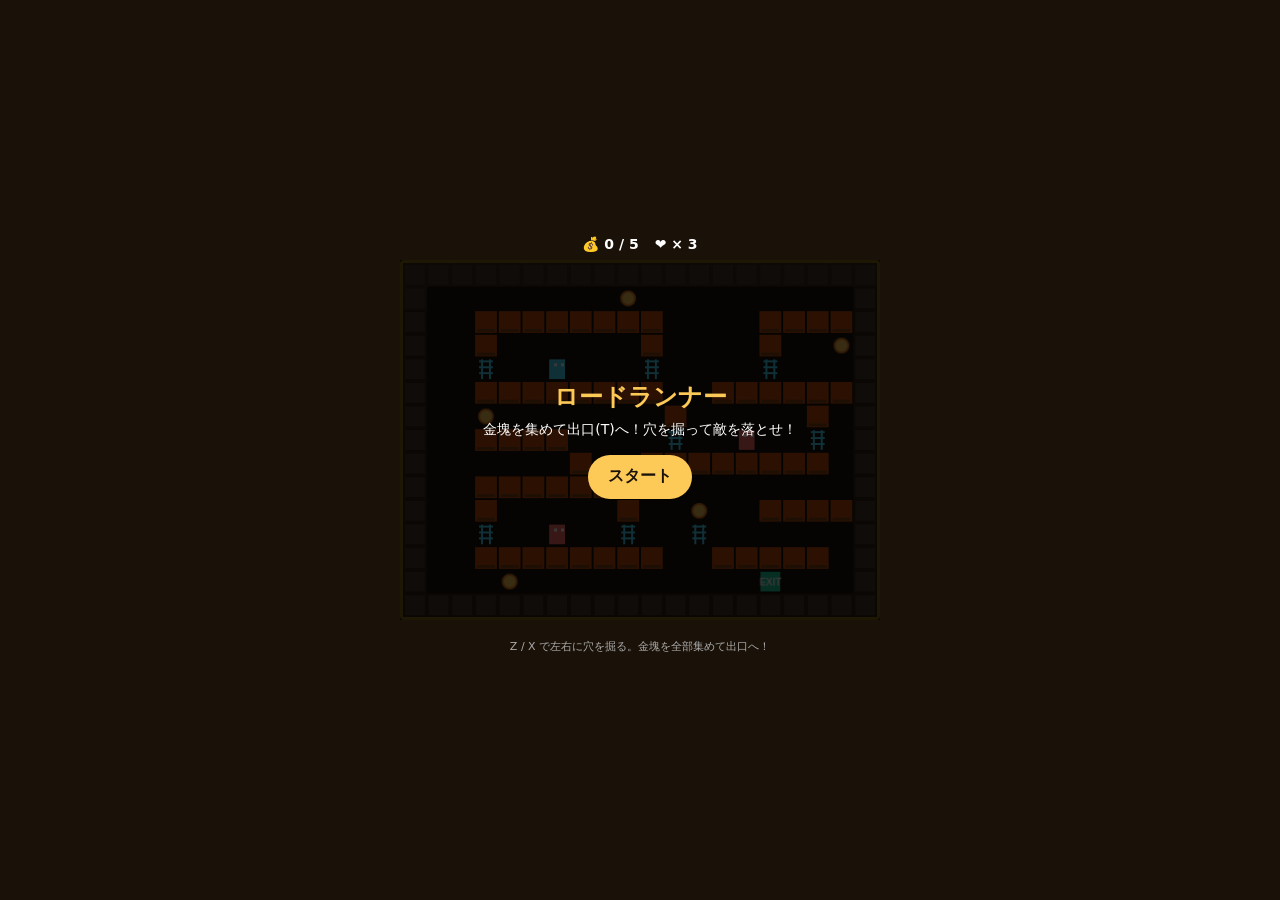
<file: games/lode-runner/index.html>
<!DOCTYPE html>
<html lang="ja">
<head>
  <meta charset="UTF-8">
  <meta name="viewport" content="width=device-width, initial-scale=1, user-scalable=no">
  <title>ロードランナー</title>
  <style>
    *,
    *::before,
    *::after {
      box-sizing: border-box;
    }

    html,
    body {
      margin: 0;
      height: 100%;
      overflow: hidden;
    }

    body {
      font-family: system-ui, -apple-system, "Segoe UI", sans-serif;
      background: #1a1208;
      color: #fff;
      touch-action: none;
      user-select: none;
    }

    #game-root {
      display: flex;
      flex-direction: column;
      align-items: center;
      justify-content: center;
      height: 100%;
      padding: 0.5rem;
      gap: 0.5rem;
    }

    #hud {
      display: flex;
      gap: 1rem;
      font-size: 0.875rem;
      font-weight: 700;
      flex-wrap: wrap;
      justify-content: center;
    }

    #canvas-wrap {
      position: relative;
      max-width: 100%;
    }

    canvas {
      display: block;
      max-width: min(98vw, 480px);
      height: auto;
      border: 3px solid #8b6914;
      border-radius: 4px;
    }

    #overlay {
      position: absolute;
      inset: 0;
      display: none;
      flex-direction: column;
      align-items: center;
      justify-content: center;
      background: rgba(0, 0, 0, 0.78);
      text-align: center;
      padding: 1rem;
    }

    #overlay.is-visible {
      display: flex;
    }

    #overlay h2 {
      margin: 0 0 0.5rem;
      color: #feca57;
    }

    #overlay p {
      margin: 0 0 1rem;
      font-size: 0.875rem;
    }

    #overlay button {
      min-width: 44px;
      min-height: 44px;
      padding: 0.625rem 1.25rem;
      border: none;
      border-radius: 999px;
      background: #feca57;
      color: #1a1208;
      font: inherit;
      font-weight: 700;
      cursor: pointer;
    }

    #touch-controls {
      display: none;
      width: 100%;
      max-width: 360px;
      gap: 0.375rem;
      grid-template-columns: repeat(4, 1fr);
    }

    .touch-btn {
      min-height: 52px;
      border: 2px solid #8b6914;
      border-radius: 10px;
      background: rgba(139, 105, 20, 0.35);
      color: #fff;
      font: inherit;
      font-size: 0.6875rem;
      font-weight: 700;
      cursor: pointer;
    }

    .touch-btn:active,
    .touch-btn.is-active {
      background: rgba(254, 202, 87, 0.4);
    }

    #hint {
      font-size: 0.6875rem;
      color: #aaa;
      text-align: center;
    }

    @media (pointer: coarse) {
      #touch-controls {
        display: grid;
      }
    }
  </style>
</head>
<body>
  <div id="game-root">
    <div id="hud">
      <span id="score">💰 0 / 0</span>
      <span id="lives">❤️ × 3</span>
    </div>

    <div id="canvas-wrap">
      <canvas id="game" tabindex="0"></canvas>
      <div id="overlay">
        <h2 id="overlay-title"></h2>
        <p id="overlay-msg"></p>
        <button type="button" id="overlay-btn">スタート</button>
      </div>
    </div>

    <div id="touch-controls">
      <button type="button" class="touch-btn" data-action="left">←</button>
      <button type="button" class="touch-btn" data-action="up">↑</button>
      <button type="button" class="touch-btn" data-action="right">→</button>
      <button type="button" class="touch-btn" data-action="down">↓</button>
      <button type="button" class="touch-btn" data-action="dig-left">掘←</button>
      <button type="button" class="touch-btn" data-action="dig-right">掘→</button>
    </div>

    <p id="hint">Z / X で左右に穴を掘る。金塊を全部集めて出口へ！</p>
  </div>

  <script src="game.js"></script>
</body>
</html>
</file>
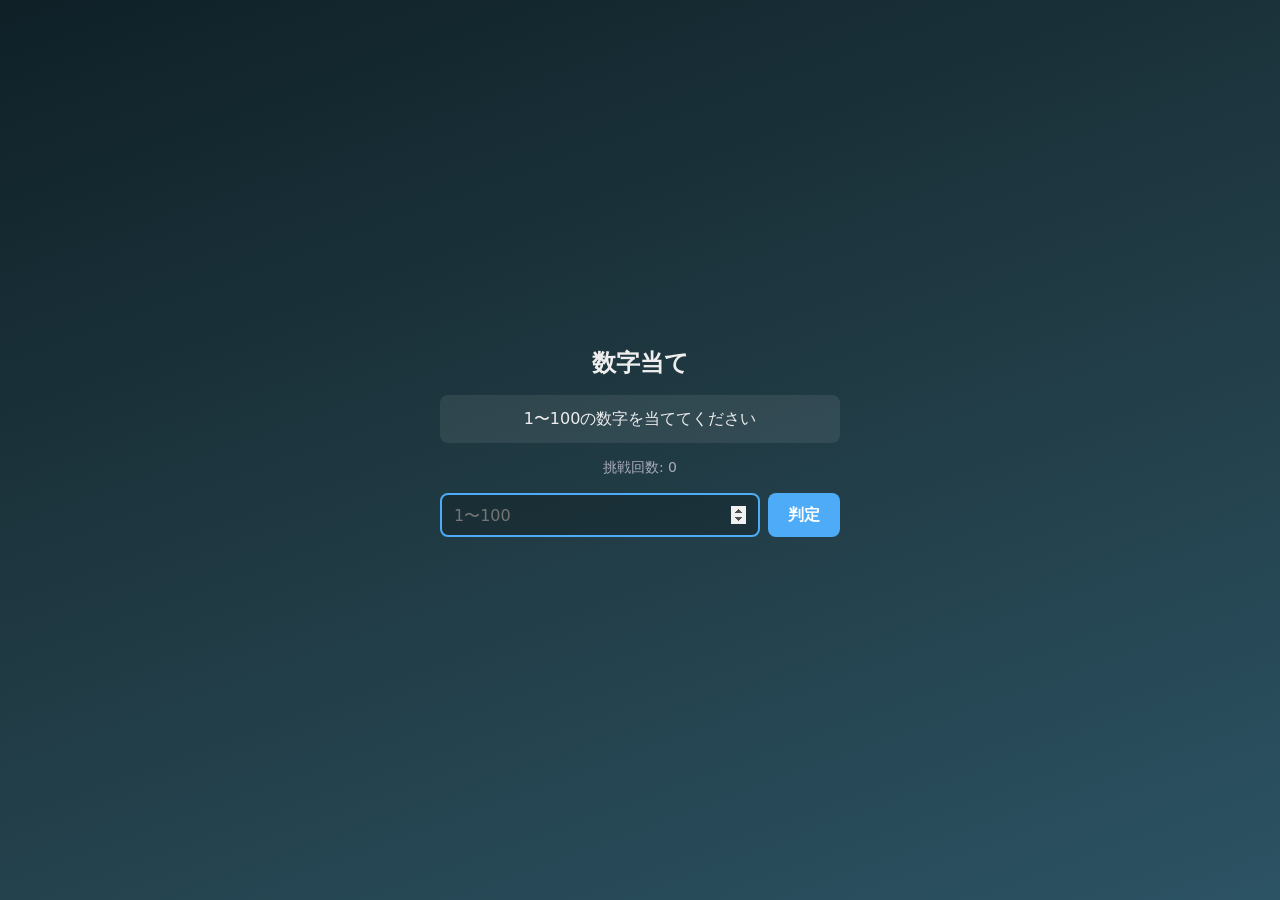
<file: games/number-guess/index.html>
<!DOCTYPE html>
<html lang="ja">
<head>
  <meta charset="UTF-8">
  <meta name="viewport" content="width=device-width, initial-scale=1">
  <title>数字当て</title>
  <style>
    *,
    *::before,
    *::after {
      box-sizing: border-box;
    }

    html,
    body {
      margin: 0;
      height: 100%;
    }

    body {
      font-family: system-ui, -apple-system, "Segoe UI", sans-serif;
      background: linear-gradient(160deg, #0f2027 0%, #203a43 50%, #2c5364 100%);
      color: #eee;
      display: flex;
      flex-direction: column;
      align-items: center;
      justify-content: center;
      padding: 1rem;
      touch-action: manipulation;
    }

    .panel {
      width: min(400px, 100%);
      text-align: center;
    }

    h1 {
      margin: 0 0 0.5rem;
      font-size: clamp(1.25rem, 5vw, 1.5rem);
    }

    .hint {
      min-height: 3rem;
      margin: 1rem 0;
      padding: 0.75rem;
      border-radius: 8px;
      background: rgba(255, 255, 255, 0.08);
      font-size: 1rem;
      line-height: 1.5;
    }

    .attempts {
      color: #aab;
      font-size: 0.875rem;
      margin-bottom: 1rem;
    }

    .input-row {
      display: flex;
      gap: 0.5rem;
      margin-bottom: 1rem;
    }

    input[type="number"] {
      flex: 1;
      min-height: 44px;
      padding: 0.5rem 0.75rem;
      border: 2px solid #3d5a6c;
      border-radius: 8px;
      background: rgba(0, 0, 0, 0.2);
      color: inherit;
      font-size: 1.125rem;
      font: inherit;
    }

    input[type="number"]:focus {
      outline: none;
      border-color: #4dabf7;
    }

    button {
      min-width: 44px;
      min-height: 44px;
      padding: 0.5rem 1.25rem;
      border: none;
      border-radius: 8px;
      background: #4dabf7;
      color: #fff;
      font: inherit;
      font-weight: 600;
      cursor: pointer;
    }

    button:hover:not(:disabled) {
      background: #339af0;
    }

    button:disabled {
      opacity: 0.5;
      cursor: default;
    }

    .restart-btn {
      margin-top: 0.5rem;
      background: transparent;
      border: 2px solid #4dabf7;
      color: #4dabf7;
    }

    .restart-btn:hover:not(:disabled) {
      background: rgba(77, 171, 247, 0.15);
    }
  </style>
</head>
<body>
  <div class="panel">
    <h1>数字当て</h1>
    <p class="hint" id="hint">1〜100の数字を当ててください</p>
    <p class="attempts" id="attempts">挑戦回数: 0</p>

    <div class="input-row">
      <input
        type="number"
        id="guess-input"
        min="1"
        max="100"
        inputmode="numeric"
        placeholder="1〜100"
        aria-label="予想する数字"
      >
      <button type="button" id="guess-btn">判定</button>
    </div>

    <button type="button" class="restart-btn" id="restart-btn" hidden>もう一度</button>
  </div>

  <script src="game.js"></script>
</body>
</html>
</file>
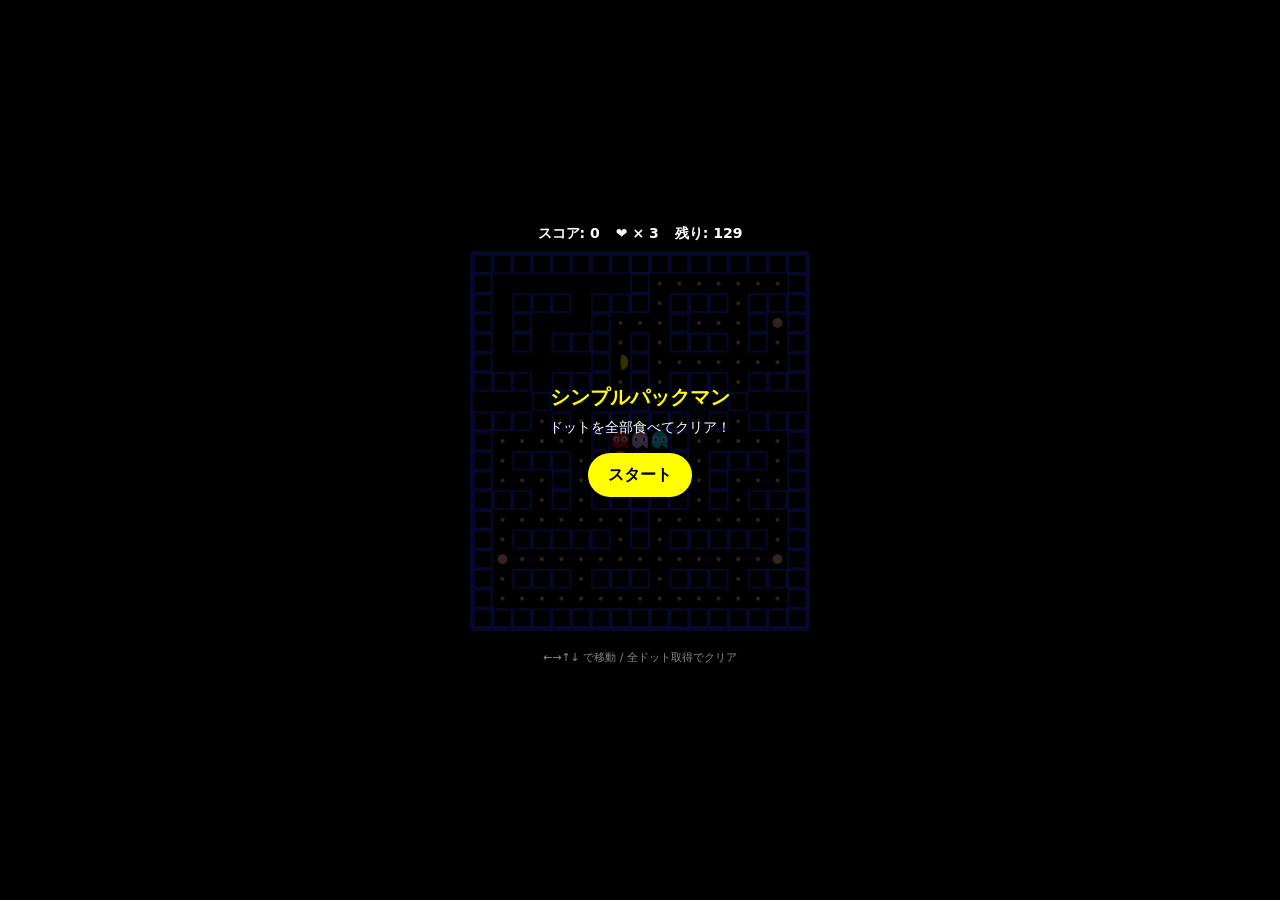
<file: games/simple-pacman/index.html>
<!DOCTYPE html>
<html lang="ja">
<head>
  <meta charset="UTF-8">
  <meta name="viewport" content="width=device-width, initial-scale=1, user-scalable=no">
  <title>シンプルパックマン</title>
  <style>
    *,
    *::before,
    *::after {
      box-sizing: border-box;
    }

    html,
    body {
      margin: 0;
      height: 100%;
      overflow: hidden;
    }

    body {
      font-family: system-ui, -apple-system, "Segoe UI", sans-serif;
      background: #000;
      color: #fff;
      touch-action: none;
      user-select: none;
    }

    #game-root {
      display: flex;
      flex-direction: column;
      align-items: center;
      justify-content: center;
      height: 100%;
      padding: 0.5rem;
      gap: 0.5rem;
    }

    #hud {
      display: flex;
      gap: 1rem;
      font-size: 0.875rem;
      font-weight: 700;
      flex-wrap: wrap;
      justify-content: center;
    }

    #canvas-wrap {
      position: relative;
      max-width: 100%;
    }

    canvas {
      display: block;
      max-width: min(95vw, 380px);
      height: auto;
      border: 3px solid #2121de;
      border-radius: 4px;
    }

    #overlay {
      position: absolute;
      inset: 0;
      display: none;
      flex-direction: column;
      align-items: center;
      justify-content: center;
      background: rgba(0, 0, 0, 0.8);
      text-align: center;
      padding: 1rem;
    }

    #overlay.is-visible {
      display: flex;
    }

    #overlay h2 {
      margin: 0 0 0.5rem;
      font-size: 1.25rem;
      color: #ff0;
    }

    #overlay p {
      margin: 0 0 1rem;
      font-size: 0.875rem;
    }

    #overlay button {
      min-width: 44px;
      min-height: 44px;
      padding: 0.625rem 1.25rem;
      border: none;
      border-radius: 999px;
      background: #ff0;
      color: #000;
      font: inherit;
      font-weight: 700;
      cursor: pointer;
    }

    #touch-controls {
      display: none;
      grid-template-columns: repeat(3, 56px);
      grid-template-rows: repeat(2, 56px);
      gap: 4px;
    }

    .touch-btn {
      min-width: 56px;
      min-height: 56px;
      border: 2px solid #2121de;
      border-radius: 10px;
      background: rgba(33, 33, 222, 0.3);
      color: #fff;
      font: inherit;
      font-size: 1.25rem;
      font-weight: 700;
      cursor: pointer;
    }

    .touch-btn:active,
    .touch-btn.is-active {
      background: rgba(255, 255, 0, 0.35);
    }

    .touch-btn.hidden {
      visibility: hidden;
    }

    #hint {
      font-size: 0.6875rem;
      color: #888;
      text-align: center;
    }

    @media (pointer: coarse) {
      #touch-controls {
        display: grid;
      }
    }
  </style>
</head>
<body>
  <div id="game-root">
    <div id="hud">
      <span id="score">スコア: 0</span>
      <span id="lives">❤️ × 3</span>
      <span id="dots-left">残り: 0</span>
    </div>

    <div id="canvas-wrap">
      <canvas id="game"></canvas>
      <div id="overlay">
        <h2 id="overlay-title"></h2>
        <p id="overlay-msg"></p>
        <button type="button" id="overlay-btn">スタート</button>
      </div>
    </div>

    <div id="touch-controls">
      <button type="button" class="touch-btn hidden"></button>
      <button type="button" class="touch-btn" data-dir="up">↑</button>
      <button type="button" class="touch-btn hidden"></button>
      <button type="button" class="touch-btn" data-dir="left">←</button>
      <button type="button" class="touch-btn" data-dir="down">↓</button>
      <button type="button" class="touch-btn" data-dir="right">→</button>
    </div>

    <p id="hint">←→↑↓ で移動 / 全ドット取得でクリア</p>
  </div>

  <script src="game.js"></script>
</body>
</html>
</file>
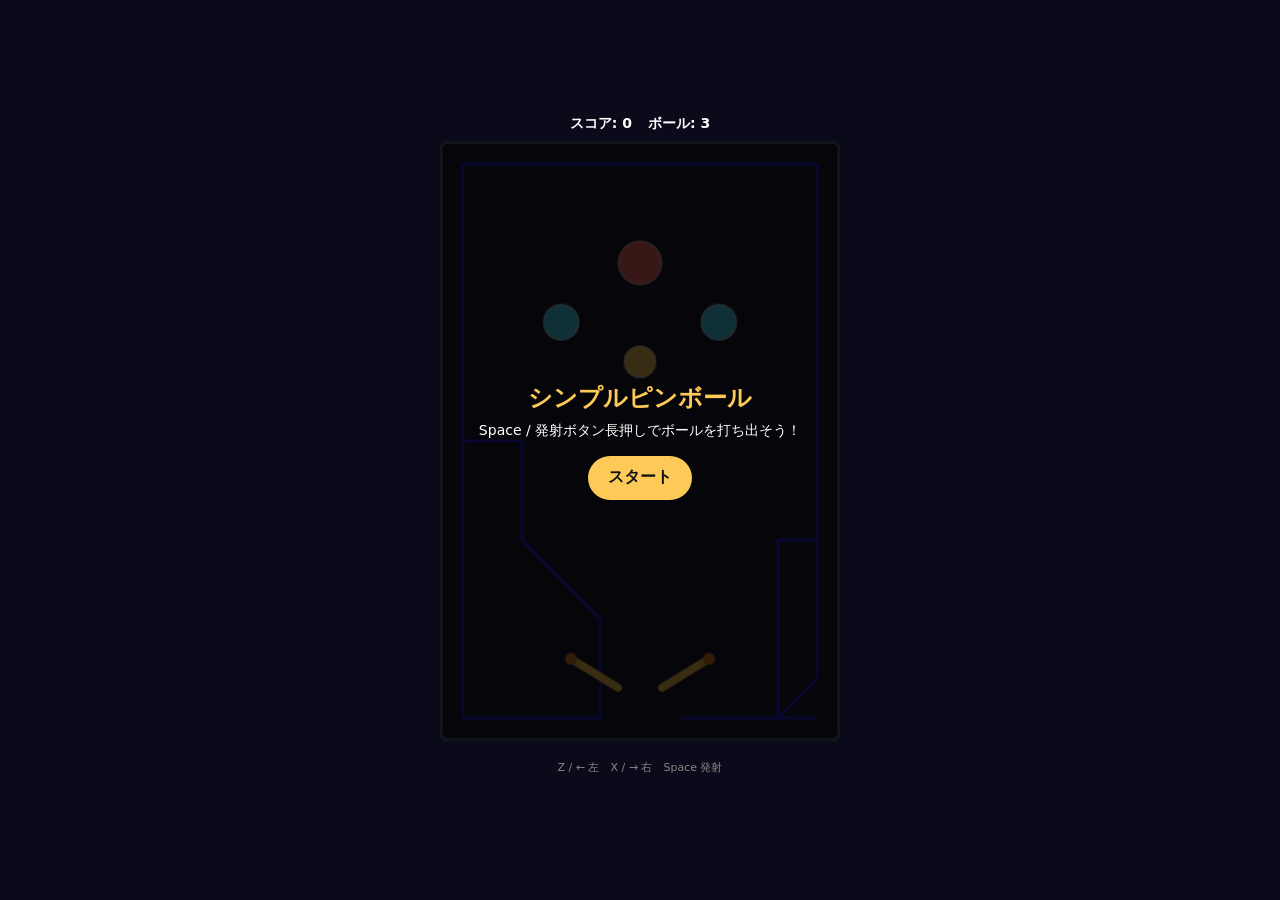
<file: games/simple-pinball/index.html>
<!DOCTYPE html>
<html lang="ja">
<head>
  <meta charset="UTF-8">
  <meta name="viewport" content="width=device-width, initial-scale=1, user-scalable=no">
  <title>シンプルピンボール</title>
  <style>
    *,
    *::before,
    *::after {
      box-sizing: border-box;
    }

    html,
    body {
      margin: 0;
      height: 100%;
      overflow: hidden;
    }

    body {
      font-family: system-ui, -apple-system, "Segoe UI", sans-serif;
      background: #0a0a1a;
      color: #fff;
      touch-action: none;
      user-select: none;
    }

    #game-root {
      display: flex;
      flex-direction: column;
      align-items: center;
      justify-content: center;
      height: 100%;
      padding: 0.5rem;
      gap: 0.5rem;
    }

    #hud {
      display: flex;
      gap: 1rem;
      font-size: 0.875rem;
      font-weight: 700;
    }

    #canvas-wrap {
      position: relative;
      max-width: 100%;
    }

    canvas {
      display: block;
      max-width: min(95vw, 400px);
      height: auto;
      border: 3px solid #4a5568;
      border-radius: 8px;
      background: #111;
    }

    #overlay {
      position: absolute;
      inset: 0;
      display: none;
      flex-direction: column;
      align-items: center;
      justify-content: center;
      background: rgba(0, 0, 0, 0.78);
      text-align: center;
      padding: 1rem;
      border-radius: 8px;
    }

    #overlay.is-visible {
      display: flex;
    }

    #overlay h2 {
      margin: 0 0 0.5rem;
      color: #feca57;
    }

    #overlay p {
      margin: 0 0 1rem;
      font-size: 0.875rem;
    }

    #overlay button {
      min-width: 44px;
      min-height: 44px;
      padding: 0.625rem 1.25rem;
      border: none;
      border-radius: 999px;
      background: #feca57;
      color: #111;
      font: inherit;
      font-weight: 700;
      cursor: pointer;
    }

    #touch-controls {
      display: none;
      width: 100%;
      max-width: 400px;
      gap: 0.5rem;
      grid-template-columns: 1fr 1fr 1fr;
    }

    .touch-btn {
      min-height: 56px;
      border: 2px solid #4a5568;
      border-radius: 12px;
      background: rgba(255, 255, 255, 0.1);
      color: #fff;
      font: inherit;
      font-size: 0.8125rem;
      font-weight: 700;
      cursor: pointer;
    }

    .touch-btn:active,
    .touch-btn.is-active {
      background: rgba(254, 202, 87, 0.4);
    }

    #hint {
      font-size: 0.6875rem;
      color: #888;
      text-align: center;
    }

    @media (pointer: coarse) {
      #touch-controls {
        display: grid;
      }
    }
  </style>
</head>
<body>
  <div id="game-root">
    <div id="hud">
      <span id="score">スコア: 0</span>
      <span id="balls">ボール: 3</span>
    </div>

    <div id="canvas-wrap">
      <canvas id="game"></canvas>
      <div id="overlay">
        <h2 id="overlay-title"></h2>
        <p id="overlay-msg"></p>
        <button type="button" id="overlay-btn">スタート</button>
      </div>
    </div>

    <div id="touch-controls">
      <button type="button" class="touch-btn" data-action="left">左フリッパー</button>
      <button type="button" class="touch-btn" data-action="launch">発射</button>
      <button type="button" class="touch-btn" data-action="right">右フリッパー</button>
    </div>

    <p id="hint">Z / ← 左　X / → 右　Space 発射</p>
  </div>

  <script src="game.js"></script>
</body>
</html>
</file>
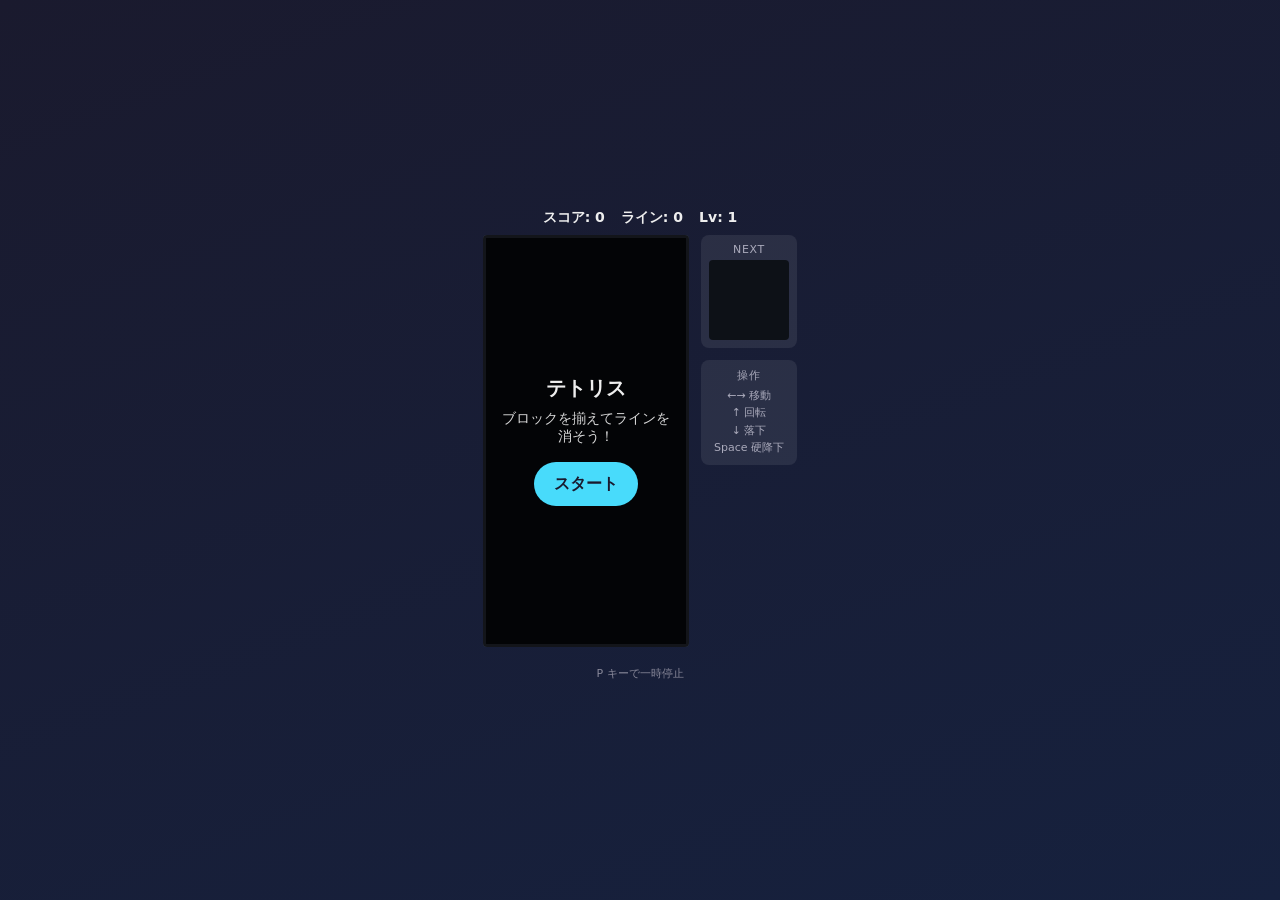
<file: games/tetris/index.html>
<!DOCTYPE html>
<html lang="ja">
<head>
  <meta charset="UTF-8">
  <meta name="viewport" content="width=device-width, initial-scale=1, user-scalable=no">
  <title>テトリス</title>
  <style>
    *,
    *::before,
    *::after {
      box-sizing: border-box;
    }

    html,
    body {
      margin: 0;
      height: 100%;
      overflow: hidden;
    }

    body {
      font-family: system-ui, -apple-system, "Segoe UI", sans-serif;
      background: linear-gradient(160deg, #1a1a2e 0%, #16213e 100%);
      color: #eee;
      touch-action: manipulation;
      user-select: none;
    }

    #game-root {
      display: flex;
      flex-direction: column;
      align-items: center;
      justify-content: center;
      height: 100%;
      padding: 0.5rem;
      gap: 0.5rem;
    }

    #top-bar {
      display: flex;
      gap: 1rem;
      font-size: 0.875rem;
      font-weight: 700;
      flex-wrap: wrap;
      justify-content: center;
    }

    #main-area {
      display: flex;
      align-items: flex-start;
      gap: 0.75rem;
      max-width: 100%;
    }

    #board-wrap {
      position: relative;
      flex-shrink: 0;
    }

    canvas#board {
      display: block;
      border: 3px solid #4a5568;
      border-radius: 4px;
      background: #0d1117;
      max-width: min(70vw, 280px);
      max-height: min(80dvh, 560px);
      width: auto;
      height: auto;
    }

    #side-panel {
      display: flex;
      flex-direction: column;
      gap: 0.75rem;
      min-width: 80px;
    }

    .panel-box {
      background: rgba(255, 255, 255, 0.08);
      border-radius: 8px;
      padding: 0.5rem;
      text-align: center;
    }

    .panel-label {
      font-size: 0.6875rem;
      color: #aab;
      margin-bottom: 0.25rem;
      text-transform: uppercase;
      letter-spacing: 0.06em;
    }

    canvas#next {
      display: block;
      margin: 0 auto;
      background: #0d1117;
      border-radius: 4px;
    }

    #overlay {
      position: absolute;
      inset: 0;
      display: none;
      flex-direction: column;
      align-items: center;
      justify-content: center;
      background: rgba(0, 0, 0, 0.75);
      border-radius: 4px;
      text-align: center;
      padding: 1rem;
    }

    #overlay.is-visible {
      display: flex;
    }

    #overlay h2 {
      margin: 0 0 0.5rem;
      font-size: 1.25rem;
    }

    #overlay p {
      margin: 0 0 1rem;
      font-size: 0.875rem;
      opacity: 0.9;
    }

    #overlay button {
      min-width: 44px;
      min-height: 44px;
      padding: 0.625rem 1.25rem;
      border: none;
      border-radius: 999px;
      background: #48dbfb;
      color: #1a1a2e;
      font: inherit;
      font-weight: 700;
      cursor: pointer;
    }

    #touch-controls {
      display: none;
      width: 100%;
      max-width: 360px;
      gap: 0.375rem;
      grid-template-columns: repeat(5, 1fr);
    }

    .touch-btn {
      min-height: 52px;
      border: 2px solid rgba(255, 255, 255, 0.3);
      border-radius: 10px;
      background: rgba(255, 255, 255, 0.1);
      color: #fff;
      font: inherit;
      font-size: 0.6875rem;
      font-weight: 700;
      cursor: pointer;
    }

    .touch-btn:active,
    .touch-btn.is-active {
      background: rgba(72, 219, 251, 0.35);
    }

    .touch-btn.wide {
      grid-column: span 2;
    }

    #hint {
      font-size: 0.6875rem;
      color: #889;
      text-align: center;
    }

    @media (pointer: coarse) {
      #touch-controls {
        display: grid;
      }

      #hint-desktop {
        display: none;
      }
    }

    @media (max-width: 400px) {
      #main-area {
        flex-direction: column;
        align-items: center;
      }

      #side-panel {
        flex-direction: row;
        flex-wrap: wrap;
        justify-content: center;
      }
    }
  </style>
</head>
<body>
  <div id="game-root">
    <div id="top-bar">
      <span id="score">スコア: 0</span>
      <span id="lines">ライン: 0</span>
      <span id="level">Lv: 1</span>
    </div>

    <div id="main-area">
      <div id="board-wrap">
        <canvas id="board" width="200" height="400"></canvas>
        <div id="overlay">
          <h2 id="overlay-title"></h2>
          <p id="overlay-msg"></p>
          <button type="button" id="overlay-btn">プレイ</button>
        </div>
      </div>

      <div id="side-panel">
        <div class="panel-box">
          <div class="panel-label">NEXT</div>
          <canvas id="next" width="80" height="80"></canvas>
        </div>
        <div class="panel-box">
          <div class="panel-label">操作</div>
          <div id="hint-desktop" style="font-size:0.6875rem;line-height:1.6;color:#aab;">
            ←→ 移動<br>
            ↑ 回転<br>
            ↓ 落下<br>
            Space 硬降下
          </div>
        </div>
      </div>
    </div>

    <div id="touch-controls">
      <button type="button" class="touch-btn" data-action="left">←</button>
      <button type="button" class="touch-btn" data-action="rotate">回転</button>
      <button type="button" class="touch-btn" data-action="right">→</button>
      <button type="button" class="touch-btn" data-action="down">↓</button>
      <button type="button" class="touch-btn" data-action="drop">落とす</button>
    </div>

    <p id="hint">P キーで一時停止</p>
  </div>

  <script src="game.js"></script>
</body>
</html>
</file>
